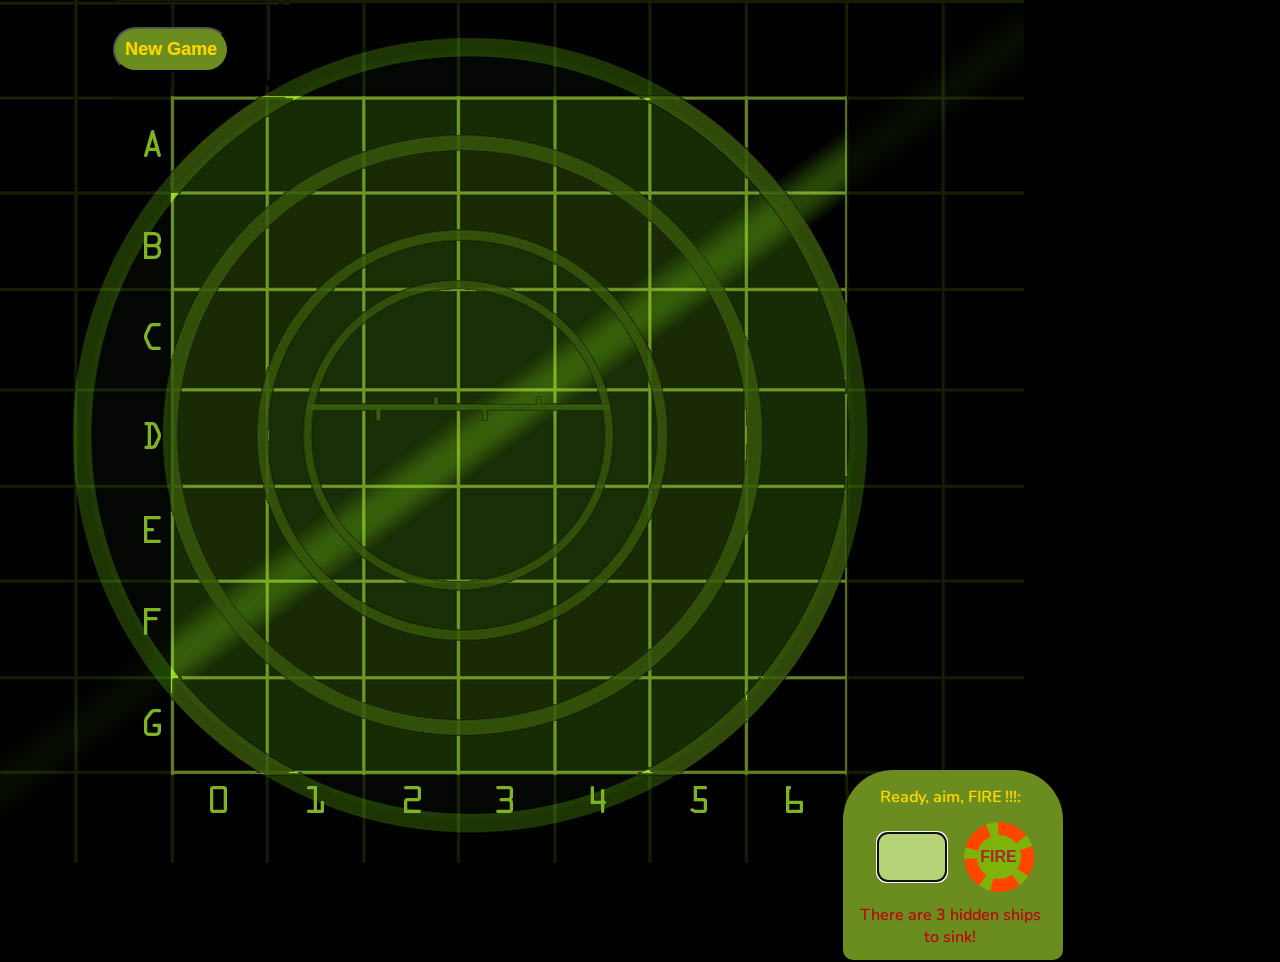
<file: Battleship/index.html>
<!-- HTML, CSS & JS written by John Lungu (pictures provided by Head First) -->

<!DOCTYPE html>
<html lang="en">
  <head>
    <meta charset="UTF-8" />
    <meta http-equiv="X-UA-Compatible" content="IE=edge" />
    <meta name="viewport" content="width=device-width, initial-scale=1.0" />
    <link rel="stylesheet" href="style.css" />
    <link rel="shortcut icon" href="favicon.ico" type="image/x-icon" />
    <title>Battleship</title>
  </head>
  <body>
    <div class="grid">
      <img
        class="board-game-image"
        src="board.jpg"
        alt="Battleship board image"
      />

      <button id="btn-new-game">New Game</button>

      <div id="A0"></div>
      <div id="A1"></div>
      <div id="A2"></div>
      <div id="A3"></div>
      <div id="A4"></div>
      <div id="A5"></div>
      <div id="A6"></div>
      <div id="B0"></div>
      <div id="B1"></div>
      <div id="B2"></div>
      <div id="B3"></div>
      <div id="B4"></div>
      <div id="B5"></div>
      <div id="B6"></div>
      <div id="C0"></div>
      <div id="C1"></div>
      <div id="C2"></div>
      <div id="C3"></div>
      <div id="C4"></div>
      <div id="C5"></div>
      <div id="C6"></div>
      <div id="D0"></div>
      <div id="D1"></div>
      <div id="D2"></div>
      <div id="D3"></div>
      <div id="D4"></div>
      <div id="D5"></div>
      <div id="D6"></div>
      <div id="E0"></div>
      <div id="E1"></div>
      <div id="E2"></div>
      <div id="E3"></div>
      <div id="E4"></div>
      <div id="E5"></div>
      <div id="E6"></div>
      <div id="F0"></div>
      <div id="F1"></div>
      <div id="F2"></div>
      <div id="F3"></div>
      <div id="F4"></div>
      <div id="F5"></div>
      <div id="F6"></div>
      <div id="G0"></div>
      <div id="G1"></div>
      <div id="G2"></div>
      <div id="G3"></div>
      <div id="G4"></div>
      <div id="G5"></div>
      <div id="G6"></div>

      <form class="player">
        <label class="player__label" for="player__input"
          >Ready, aim, FIRE !!!:</label
        ><br /><br />
        <input
          id="player__input"
          class="player__input"
          type="text"
          maxlength="2"
          autocomplete="off"
        />
        <input
          id="player__btn-fire"
          class="player__btn-fire"
          type="button"
          value="FIRE"
        />
        <label id="player__message"></label>
      </form>

      <div id="game-over-message"></div>
    </div>
    <script src="script.js"></script>
  </body>
</html>
</file>
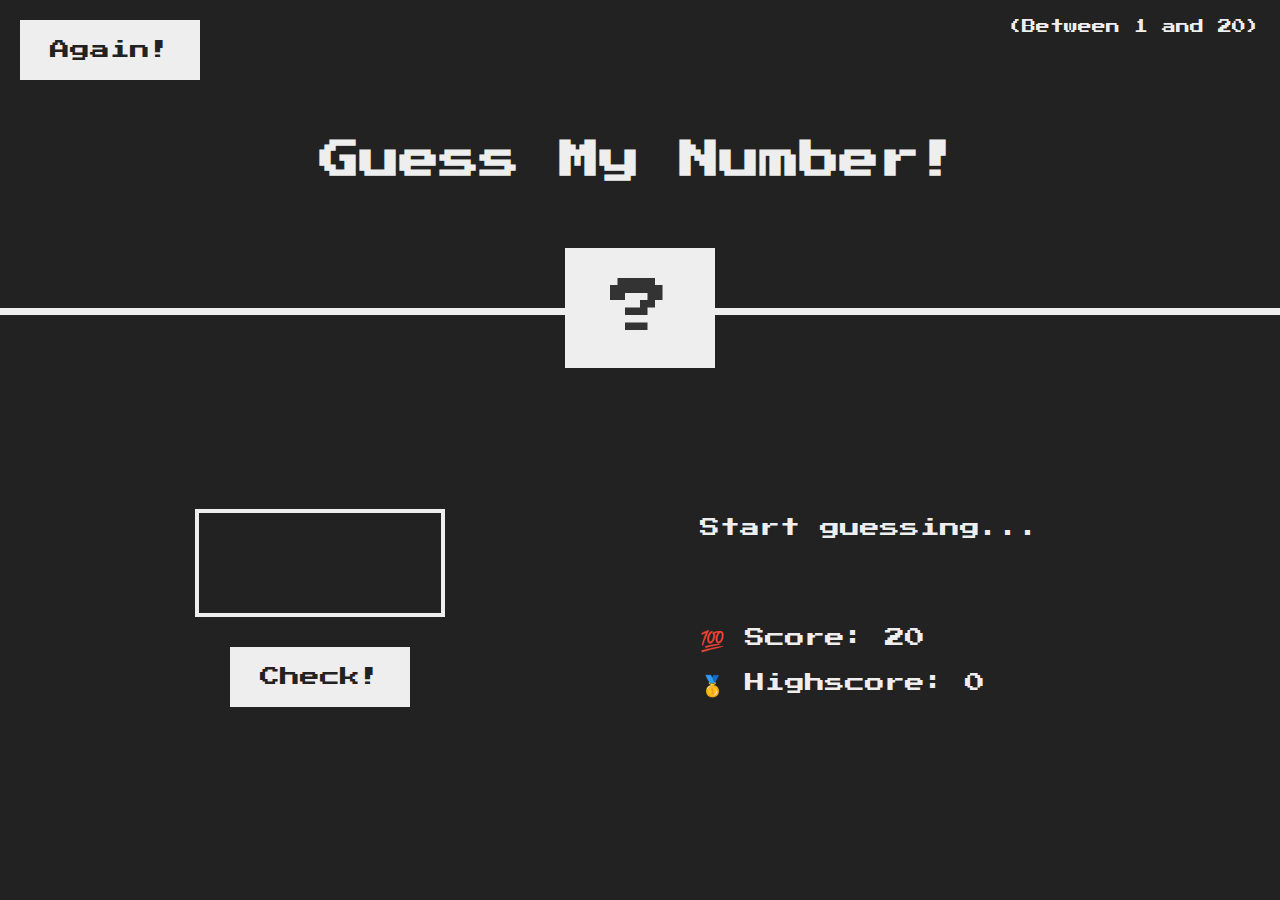
<file: Guess My Number!/index.html>
<!-- Code written by John Lungu as part of Jonas Schmedtmann's JavaScript course on Udemy -->

<!DOCTYPE html>
<html lang="en">
  <head>
    <meta charset="UTF-8" />
    <meta name="viewport" content="width=device-width, initial-scale=1.0" />
    <meta http-equiv="X-UA-Compatible" content="ie=edge" />
    <link rel="stylesheet" href="style.css" />
    <title>Guess My Number!</title>
  </head>
  <body>
    <header>
      <h1>Guess My Number!</h1>
      <p class="between">(Between 1 and 20)</p>
      <button class="btn again">Again!</button>
      <div class="number">?</div>
    </header>
    <main>
      <section class="left">
        <input type="number" class="guess" />
        <button class="btn check">Check!</button>
      </section>
      <section class="right">
        <p class="message">Start guessing...</p>
        <p class="label-score">💯 Score: <span class="score">20</span></p>
        <p class="label-highscore">
          🥇 Highscore: <span class="highscore">0</span>
        </p>
      </section>
    </main>
    <script src="script.js"></script>
  </body>
</html>
</file>
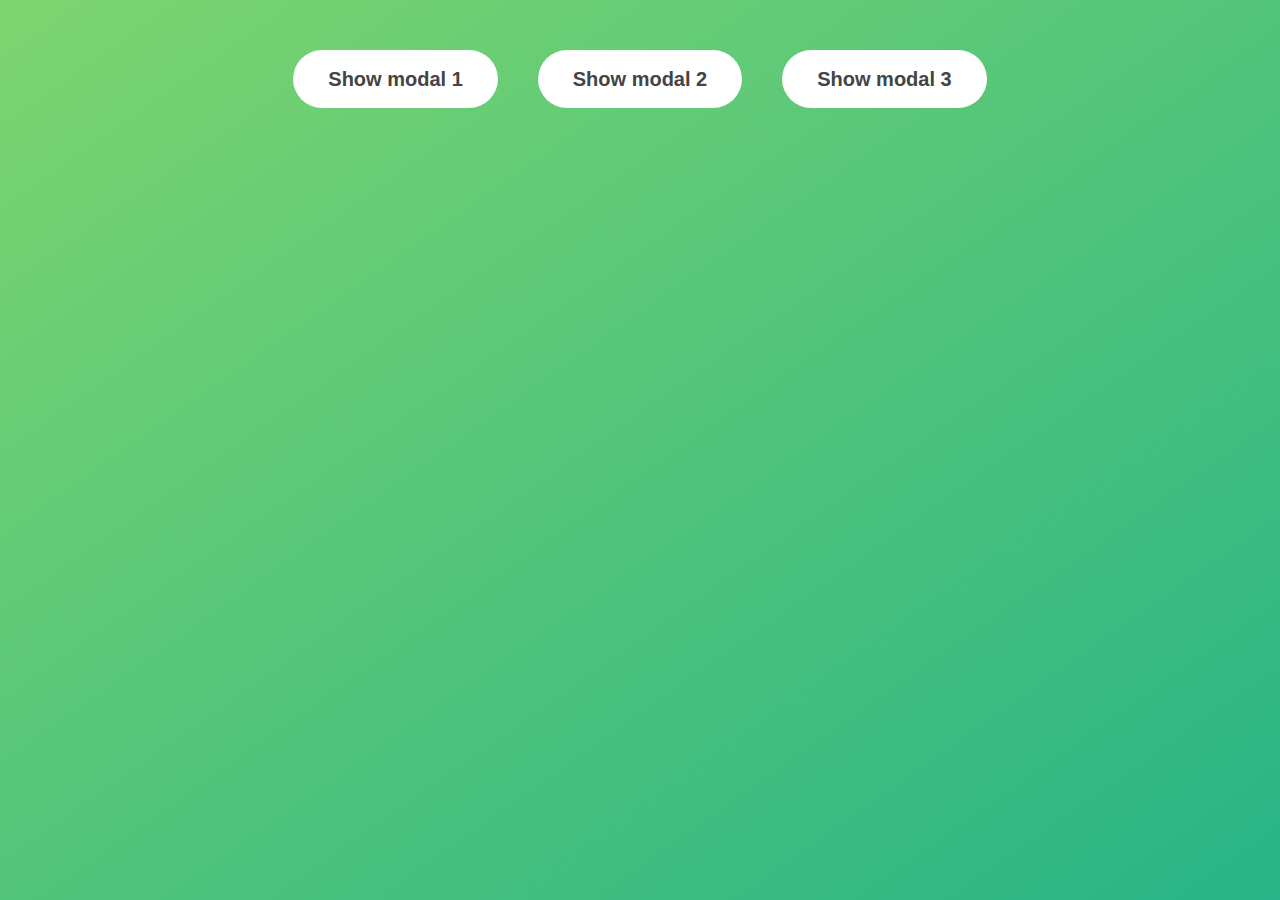
<file: Modal/index.html>
<!-- Modal (by Jonas Schmedtmann)
Code written by John Lungu as part of a Udemy JavaScript course -->

<!DOCTYPE html>
<html lang="en">
  <head>
    <meta charset="UTF-8" />
    <meta name="viewport" content="width=device-width, initial-scale=1.0" />
    <meta http-equiv="X-UA-Compatible" content="ie=edge" />
    <link rel="stylesheet" href="style.css" />
    <title>Modal window</title>
  </head>
  <body>
    <button class="show-modal">Show modal 1</button>
    <button class="show-modal">Show modal 2</button>
    <button class="show-modal">Show modal 3</button>

    <div class="modal hidden">
      <button class="close-modal">&times;</button>
      <h1>I'm a modal window</h1>
      <p>
        Lorem ipsum dolor sit amet, consectetur adipisicing elit, sed do eiusmod
        tempor incididunt ut labore et dolore magna aliqua. Ut enim ad minim
        veniam, quis nostrud exercitation ullamco laboris nisi ut aliquip ex ea
        commodo consequat. Duis aute irure dolor in reprehenderit in voluptate
        velit esse cillum dolore eu fugiat nulla pariatur. Excepteur sint
        occaecat cupidatat non proident, sunt in culpa qui officia deserunt
        mollit anim id est laborum.
      </p>
    </div>
    <div class="overlay hidden"></div>

    <script src="script.js"></script>
  </body>
</html>
</file>
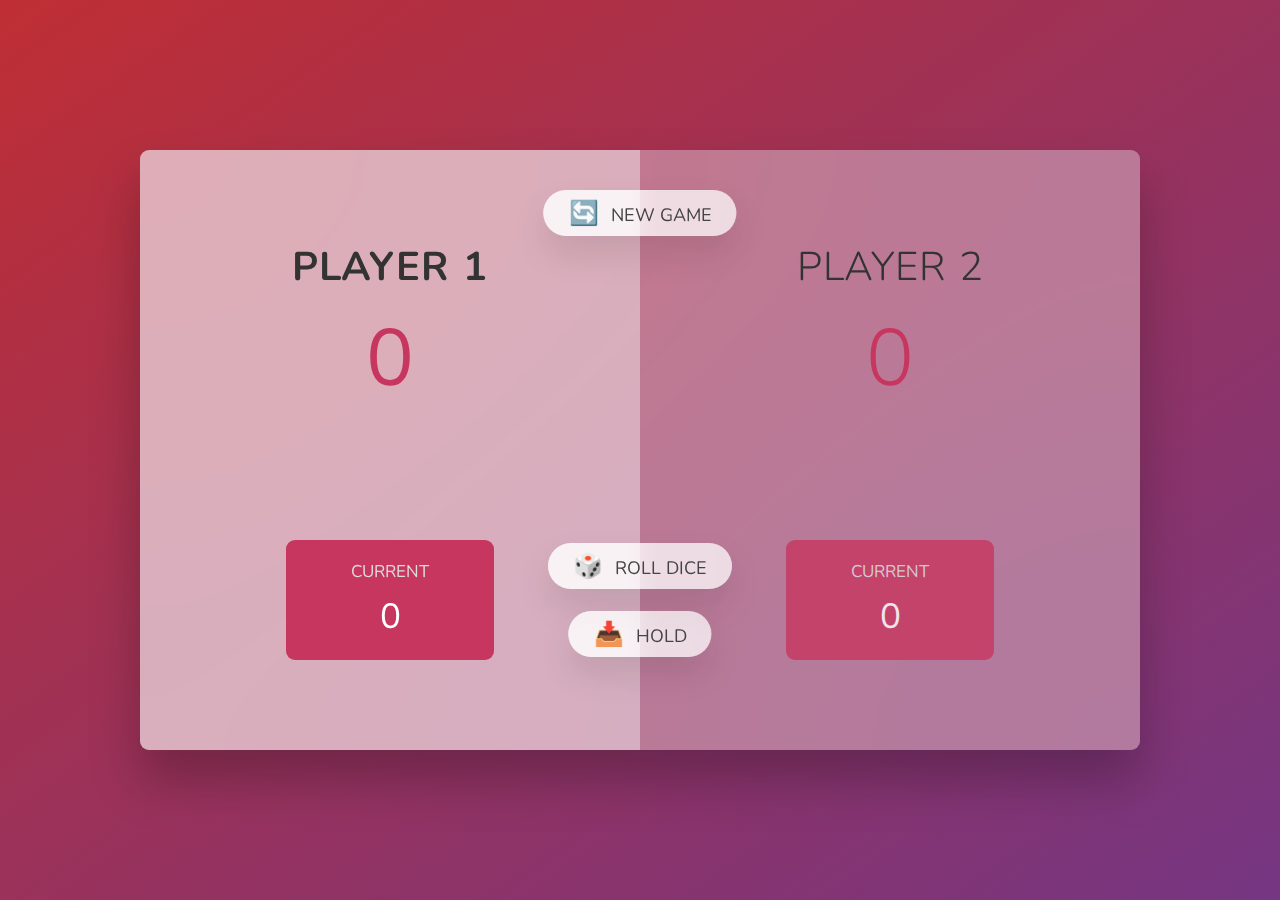
<file: Pig-Game/index.html>
<!-- Code written by John Lungu as part of Jonas Schmedtmann's JavaScript course on Udemy. Some of the game logic was written by me, using my notes and exercising my knowledge and understanding of JavaScript concepts, without following Jonas' tutorials. -->

<!DOCTYPE html>
<html lang="en">
  <head>
    <meta charset="UTF-8" />
    <meta name="viewport" content="width=device-width, initial-scale=1.0" />
    <meta http-equiv="X-UA-Compatible" content="ie=edge" />
    <link rel="stylesheet" href="style.css" />
    <title>Pig Game</title>
  </head>
  <body>
    <main>
      <section class="player player--0 player--active">
        <h2 class="name" id="name--0">Player 1</h2>
        <p class="score" id="score--0">0</p>
        <div class="current">
          <p class="current-label">Current</p>
          <p class="current-score" id="current--0">0</p>
        </div>
      </section>
      <section class="player player--1">
        <h2 class="name" id="name--1">Player 2</h2>
        <p class="score" id="score--1">0</p>
        <div class="current">
          <p class="current-label">Current</p>
          <p class="current-score" id="current--1">0</p>
        </div>
      </section>

      <img src="dice-5.png" alt="Playing dice" class="dice" />
      <button class="btn btn--new">🔄 New game</button>
      <button class="btn btn--roll">🎲 Roll dice</button>
      <button class="btn btn--hold">📥 Hold</button>
    </main>
    <script src="script.js"></script>
  </body>
</html>
</file>
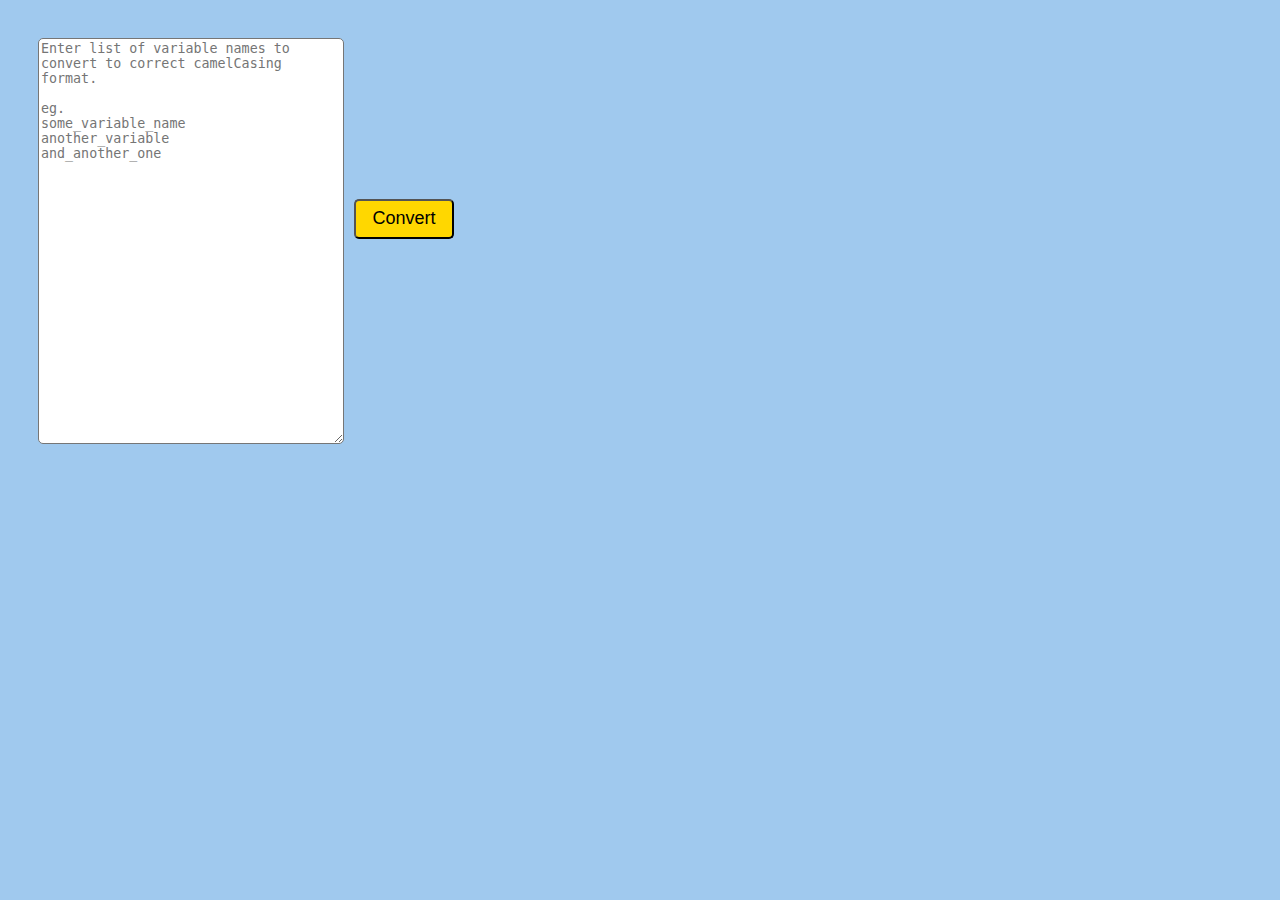
<file: String Manipulation/index.html>
<!DOCTYPE html>
<html lang="en">
  <head>
    <meta charset="UTF-8" />
    <meta http-equiv="X-UA-Compatible" content="IE=edge" />
    <meta name="viewport" content="width=device-width, initial-scale=1.0" />
    <link rel="stylesheet" href="style.css" />
    <title>String manipulation - Convert variable names</title>
  </head>
  <body>
    <script src="script.js"></script>
  </body>
</html>
</file>
<file: Battleship/style.css>
/* HTML, CSS & JS written by John Lungu (pictures provided by Head First) */

@import url("https://fonts.googleapis.com/css2?family=Nunito&display=swap");

* {
  margin: 0;
  padding: 0;
  box-sizing: inherit;
}

html {
  font-size: 62.5%; /* equals 10px (1rem), which is 62.5% of the original browser font size of 16px. (calculation formula: 10/16*100=62.5). The reason for setting this size property in percentage is so that we can use rem units throughout the CSS styling. 1 rem = 10px */
  box-sizing: border-box;
}

body {
  font-family: "Nunito", sans-serif;
  color: aliceblue;
  font-weight: 400;
  background-color: black;
}

/* LAYOUT */
.grid {
  display: grid;
  grid-template-columns: 7.5rem repeat(10, 9.6rem) 1fr;
  grid-template-rows: 9.8rem repeat(9, 9.6rem);
  grid-template-areas:
    ". btn-newgame btn-newgame . . . . . . . . ."
    ". . A0 A1 A2 A3 A4 A5 A6 . . ."
    ". . B0 B1 B2 B3 B4 B5 B6 . . ."
    ". . C0 C1 C2 C3 C4 C5 C6 . . ."
    ". . D0 D1 D2 D3 D4 D5 D6 . . ."
    ". . E0 E1 E2 E3 E4 E5 E6 . . ."
    ". . F0 F1 F2 F3 F4 F5 F6 . . ."
    ". . G0 G1 G2 G3 G4 G5 G6 . . ."
    ". . . . . . . . . cannon cannon cannon"
    ". . . . . . . . . cannon cannon cannon";
  align-items: center;
  text-align: center;
  justify-items: center;
}

/* ELEMENTS */
#A0 {
  grid-area: A0;
}

#A1 {
  grid-area: A1;
}

#A2 {
  grid-area: A2;
}

#A3 {
  grid-area: A3;
}

#A4 {
  grid-area: A4;
}

#A5 {
  grid-area: A5;
}

#A6 {
  grid-area: A6;
}

#B0 {
  grid-area: B0;
}

#B1 {
  grid-area: B1;
}

#B2 {
  grid-area: B2;
}

#B3 {
  grid-area: B3;
}

#B4 {
  grid-area: B4;
}

#B5 {
  grid-area: B5;
}

#B6 {
  grid-area: B6;
}

#C0 {
  grid-area: C0;
}

#C1 {
  grid-area: C1;
}

#C2 {
  grid-area: C2;
}

#C3 {
  grid-area: C3;
}

#C4 {
  grid-area: C4;
}

#C5 {
  grid-area: C5;
}

#C6 {
  grid-area: C6;
}

#D0 {
  grid-area: D0;
}

#D1 {
  grid-area: D1;
}

#D2 {
  grid-area: D2;
}

#D3 {
  grid-area: D3;
}

#D4 {
  grid-area: D4;
}

#D5 {
  grid-area: D5;
}

#D6 {
  grid-area: D6;
}

#E0 {
  grid-area: E0;
}

#E1 {
  grid-area: E1;
}

#E2 {
  grid-area: E2;
}

#E3 {
  grid-area: E3;
}

#E4 {
  grid-area: E4;
}

#E5 {
  grid-area: E5;
}

#E6 {
  grid-area: E6;
}

#F0 {
  grid-area: F0;
}

#F1 {
  grid-area: F1;
}

#F2 {
  grid-area: F2;
}

#F3 {
  grid-area: F3;
}

#F4 {
  grid-area: F4;
}

#F5 {
  grid-area: F5;
}

#F6 {
  grid-area: F6;
}

#G0 {
  grid-area: G0;
}

#G1 {
  grid-area: G1;
}

#G2 {
  grid-area: G2;
}

#G3 {
  grid-area: G3;
}

#G4 {
  grid-area: G4;
}

#G5 {
  grid-area: G5;
}

#G6 {
  grid-area: G6;
}

.board-game-image {
  align-self: start;
  justify-self: start;
}

#btn-new-game {
  grid-area: btn-newgame;
  padding: 1rem;
  font-size: 1.8rem;
  font-weight: 600;
  color: gold;
  background-color: #6b8d20;
  border-radius: 5rem;
  cursor: pointer;
  transition: all 0.2s;
}

#btn-new-game:hover {
  transform: translateY(-3%);
  box-shadow: 0 1rem 2rem rgba(142, 141, 141, 0.4);
}

#btn-new-game:active {
  transform: translateY(3%);
  box-shadow: 0 1.75rem 3.5rem rgba(142, 141, 141, 0.1);
}

.player {
  grid-area: cannon;
  justify-self: start;
  align-self: start;
  width: 22rem;
  height: 19rem;
  padding: 1.6rem 1.6rem 2rem 1rem;
  border-radius: 5rem 5rem 1rem 1rem;
  background-color: #6b8d20;
}

.player__label {
  font-size: 1.6rem;
  color: gold;
  font-weight: 600;
}

.player__input {
  margin-left: 1rem;
  padding: 1rem;
  width: 7rem;
  height: 5rem;
  text-transform: uppercase;
  font-size: 1.8rem;
  font-weight: 800;
  background-color: #b6d279;
  border-radius: 1rem;
  text-align: center;
}

.player__btn-fire {
  margin: 0 0 1.2rem 1.4rem;
  height: 7rem;
  width: 7rem;
  border-radius: 5rem;
  border: orangered 1.3rem dashed;
  font-size: 1.6rem;
  font-weight: 800;
  color: brown;
  cursor: pointer;
  background-color: #7eb30a;
  transition: all 0.2s;
}

.player__btn-fire:hover {
  transform: translateY(-3%);
  box-shadow: 0 1rem 2rem rgba(0, 0, 0, 0.4);
}

.player__btn-fire:active {
  transform: translateY(3%);
  box-shadow: 0 1.75rem 3.5rem rgba(0, 0, 0, 0.1);
}

#player__message {
  font-size: 1.6rem;
  color: rgb(187, 6, 6);
  font-weight: 600;
}

#game-over-message {
  position: absolute;
  top: 60%;
  left: 32%;
  color: gold;
  transform: scale(800%) rotateZ(-30deg);
}

.hidden {
  display: none;
}
</file>
<file: Guess My Number!/style.css>
/* Code written by John Lungu as part of Jonas Schmedtmann's JavaScript course on Udemy */

@import url("https://fonts.googleapis.com/css?family=Press+Start+2P&display=swap");

* {
  margin: 0;
  padding: 0;
  box-sizing: inherit;
}

html {
  font-size: 62.5%; /* Default browser font is 16px. I want it to be set as 10px but in percentage format. To find out what percentage 10px is from 16px this is the calculation
  10/16*100 = 62.5% */
  box-sizing: border-box;
}

body {
  font-family: "Press Start 2P", sans-serif;
  color: #eee;
  background-color: #222;
  /* background-color: #60b347; */
}

/* LAYOUT */
header {
  position: relative;
  height: 35vh;
  border-bottom: 7px solid #eee;
}

main {
  height: 65vh;
  color: #eee;
  display: flex;
  align-items: center;
  justify-content: space-around;
}

.left {
  width: 52rem;
  display: flex;
  flex-direction: column;
  align-items: center;
}

.right {
  width: 52rem;
  font-size: 2rem;
}

/* ELEMENTS STYLE */
h1 {
  font-size: 4rem;
  text-align: center;
  position: absolute;
  width: 100%;
  top: 52%;
  left: 50%;
  transform: translate(-50%, -50%);
}

.number {
  background: #eee;
  color: #333;
  font-size: 6rem;
  width: 15rem;
  padding: 3rem 0rem;
  text-align: center;
  position: absolute;
  bottom: 0;
  left: 50%;
  transform: translate(-50%, 50%);
}

.between {
  font-size: 1.4rem;
  position: absolute;
  top: 2rem;
  right: 2rem;
}

.again {
  position: absolute;
  top: 2rem;
  left: 2rem;
}

.guess {
  background: none;
  border: 4px solid #eee;
  font-family: inherit;
  color: inherit;
  font-size: 5rem;
  padding: 2.5rem;
  width: 25rem;
  text-align: center;
  display: block;
  margin-bottom: 3rem;
}

.btn {
  border: none;
  background-color: #eee;
  color: #222;
  font-size: 2rem;
  font-family: inherit;
  padding: 2rem 3rem;
  cursor: pointer;
}

.btn:hover {
  background-color: #ccc;
}

.message {
  margin-bottom: 8rem;
  height: 3rem;
}

.label-score {
  margin-bottom: 2rem;
}
</file>
<file: Modal/style.css>
/* Modal (by Jonas Schmedtmann)
Code written by John Lungu as part of a Udemy JavaScript course */

* {
  margin: 0;
  padding: 0;
  box-sizing: inherit;
}

html {
  font-size: 62.5%;
  box-sizing: border-box;
}

body {
  font-family: sans-serif;
  color: #333;
  line-height: 1.5;
  height: 100vh;
  position: relative;
  display: flex;
  align-items: flex-start;
  justify-content: center;
  background: linear-gradient(to top left, #28b487, #7dd56f);
}

.show-modal {
  font-size: 2rem;
  font-weight: 600;
  padding: 1.75rem 3.5rem;
  margin: 5rem 2rem;
  border: none;
  background-color: #fff;
  color: #444;
  border-radius: 10rem;
  cursor: pointer;
}

.close-modal {
  position: absolute;
  top: 1.2rem;
  right: 2rem;
  font-size: 5rem;
  color: #333;
  cursor: pointer;
  border: none;
  background: none;
}

h1 {
  font-size: 2.5rem;
  margin-bottom: 2rem;
}

p {
  font-size: 1.8rem;
}

/* -------------------------- */
/* CLASSES TO MAKE MODAL WORK */
.hidden {
  display: none;
}

.modal {
  position: absolute;
  top: 50%;
  left: 50%;
  transform: translate(-50%, -50%);
  width: 70%;

  background-color: white;
  padding: 6rem;
  border-radius: 5px;
  box-shadow: 0 3rem 5rem rgba(0, 0, 0, 0.3);
  z-index: 10;
}

.overlay {
  position: absolute;
  top: 0;
  left: 0;
  width: 100%;
  height: 100%;
  background-color: rgba(0, 0, 0, 0.6);
  backdrop-filter: blur(3px);
  z-index: 5;
}
</file>
<file: Pig-Game/style.css>
/* Code written by John Lungu as part of Jonas Schmedtmann's JavaScript course on Udemy. Some of the game logic was written by me, using my notes and exercising my knowledge and understanding of JavaScript concepts, without following Jonas' tutorials. */

@import url("https://fonts.googleapis.com/css2?family=Nunito&display=swap");

* {
  margin: 0;
  padding: 0;
  box-sizing: inherit;
}

html {
  font-size: 62.5%;
  box-sizing: border-box;
}

body {
  font-family: "Nunito", sans-serif;
  font-weight: 400;
  height: 100vh;
  color: #333;
  background-image: linear-gradient(to top left, #753682 0%, #bf2e34 100%);
  display: flex;
  align-items: center;
  justify-content: center;
}

/* LAYOUT */
main {
  position: relative;
  width: 100rem;
  height: 60rem;
  background-color: rgba(255, 255, 255, 0.35);
  backdrop-filter: blur(200px);
  filter: blur();
  box-shadow: 0 3rem 5rem rgba(0, 0, 0, 0.25);
  border-radius: 9px;
  overflow: hidden;
  display: flex;
}

.player {
  flex: 50%;
  padding: 9rem;
  display: flex;
  flex-direction: column;
  align-items: center;
  transition: all 0.75s;
}

/* ELEMENTS */
.name {
  position: relative;
  font-size: 4rem;
  text-transform: uppercase;
  letter-spacing: 1px;
  word-spacing: 2px;
  font-weight: 300;
  margin-bottom: 1rem;
}

.score {
  font-size: 8rem;
  font-weight: 300;
  color: #c7365f;
  margin-bottom: auto;
}

.player--active {
  background-color: rgba(255, 255, 255, 0.4);
}
.player--active .name {
  font-weight: 700;
}
.player--active .score {
  font-weight: 400;
}

.player--active .current {
  opacity: 1;
}

.current {
  background-color: #c7365f;
  opacity: 0.8;
  border-radius: 9px;
  color: #fff;
  width: 65%;
  padding: 2rem;
  text-align: center;
  transition: all 0.75s;
}

.current-label {
  text-transform: uppercase;
  margin-bottom: 1rem;
  font-size: 1.7rem;
  color: #ddd;
}

.current-score {
  font-size: 3.5rem;
}

/* ABSOLUTE POSITIONED ELEMENTS */
.btn {
  position: absolute;
  left: 50%;
  transform: translateX(-50%);
  color: #444;
  background: none;
  border: none;
  font-family: inherit;
  font-size: 1.8rem;
  text-transform: uppercase;
  cursor: pointer;
  font-weight: 400;
  transition: all 0.2s;

  background-color: white;
  background-color: rgba(255, 255, 255, 0.6);
  backdrop-filter: blur(10px);

  padding: 0.7rem 2.5rem;
  border-radius: 50rem;
  box-shadow: 0 1.75rem 3.5rem rgba(0, 0, 0, 0.1);
}

.btn::first-letter {
  font-size: 2.4rem;
  display: inline-block;
  margin-right: 0.7rem;
}

.btn--new {
  top: 4rem;
}
.btn--roll {
  top: 39.3rem;
}
.btn--hold {
  top: 46.1rem;
}

.btn:active {
  transform: translate(-50%, 3px);
  box-shadow: 0 1rem 2rem rgba(0, 0, 0, 0.15);
}

.btn:focus {
  outline: none;
}

.dice {
  position: absolute;
  left: 50%;
  top: 16.5rem;
  transform: translateX(-50%);
  height: 10rem;
  box-shadow: 0 2rem 5rem rgba(0, 0, 0, 0.2);
}

.player--winner {
  background-color: #2f2f2f;
}

.player--winner .name {
  font-weight: 700;
  color: #c7365f;
}

.hidden {
  display: none;
}
</file>
<file: String Manipulation/style.css>
body {
  background-color: rgb(160, 201, 238);
}

#text-area {
  width: 300px;
  height: 400px;
  border-radius: 5px;
  position: relative;
  top: 30px;
  left: 30px;
}

#button {
  width: 100px;
  height: 40px;
  font-size: 18px;
  border-radius: 5px;
  position: relative;
  top: -190px;
  left: 40px;
}

.gold-background {
  background-color: gold;
}

.red-background {
  background-color: rgb(249, 137, 137);
}

.green-background {
  background-color: greenyellow;
}
</file>
